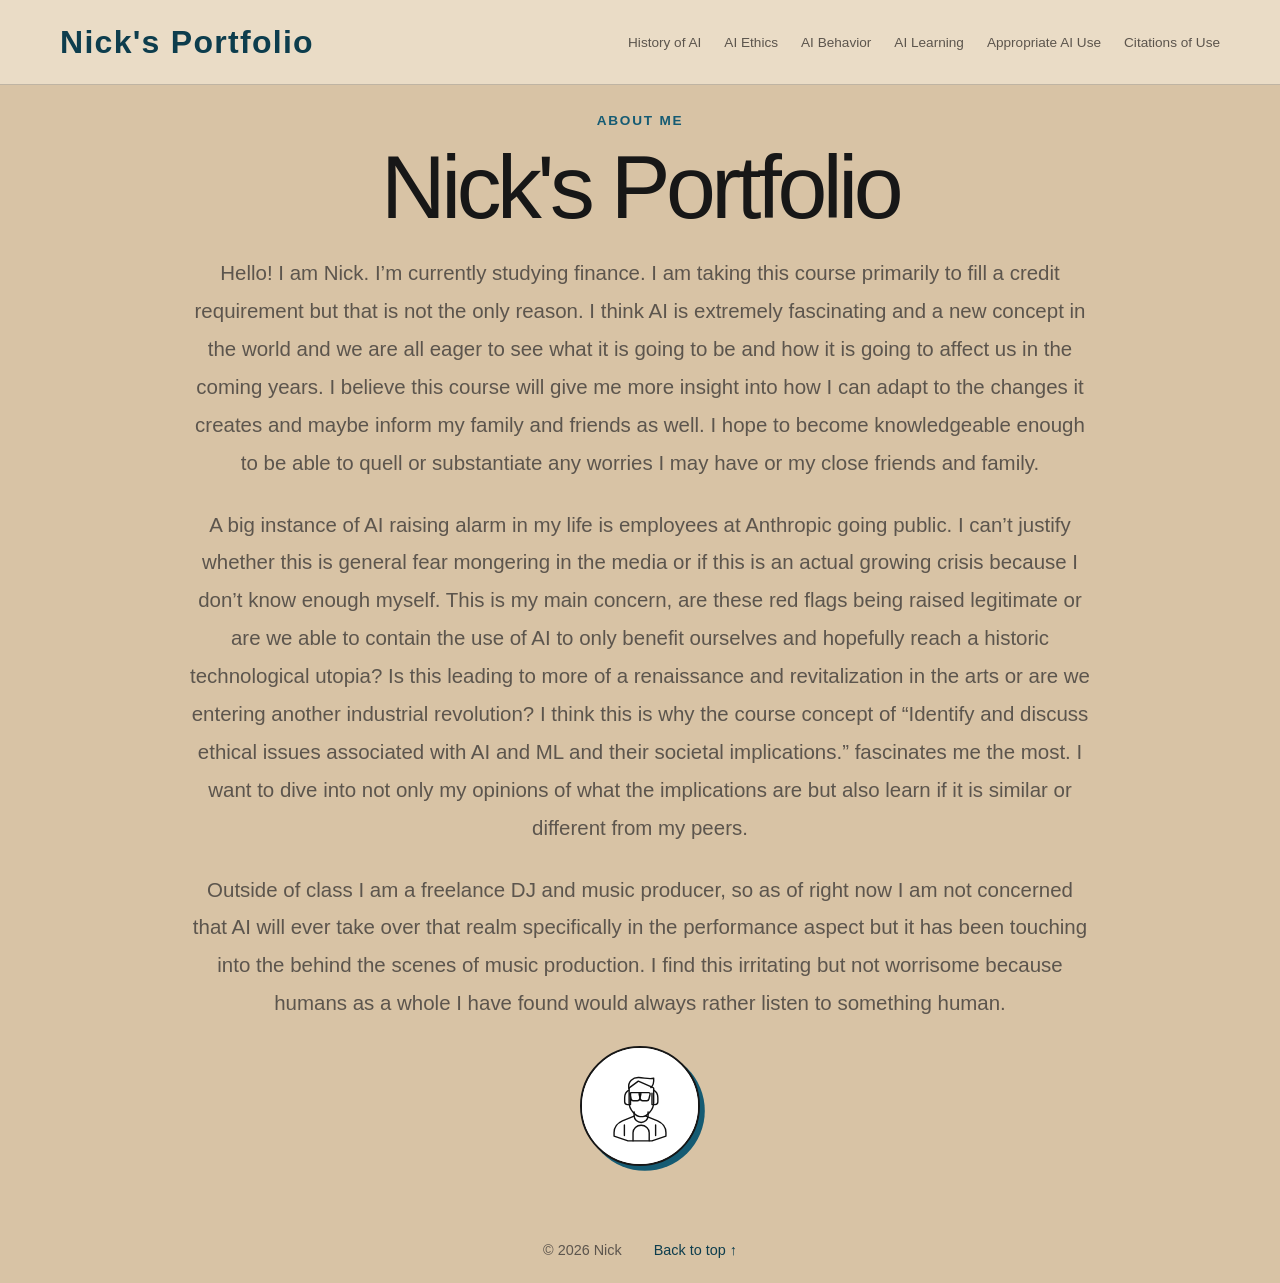
<file: index.html>
<!doctype html>
<html lang="en">
<head>
  <meta charset="UTF-8">
  <meta name="viewport" content="width=device-width, initial-scale=1.0">
  <meta name="description" content="Nick's portfolio and reflections on artificial intelligence.">
  <title>Nick's Portfolio</title>
  <link rel="stylesheet" href="styles.css">
</head>
<body>
  <header class="site-header" id="home">
    <nav class="nav container" aria-label="Primary navigation">
      <a class="brand" href="index.html">Nick's Portfolio</a>
      <button class="menu-toggle" type="button" aria-expanded="false" aria-controls="site-menu">Menu</button>
      <ul class="nav-links" id="site-menu">
        <li><a href="history-of-ai.html">History of AI</a></li>
        <li><a href="ai-ethics.html">AI Ethics</a></li>
        <li><a href="ai-behavior.html">AI Behavior</a></li>
        <li><a href="ai-learning.html">AI Learning</a></li>
        <li><a href="appropriate-ai-use.html">Appropriate AI Use</a></li>
        <li><a href="citations-of-use.html">Citations of Use</a></li>
      </ul>
    </nav>
  </header>
  <main>
    <section class="about-home container" id="about">
      <div class="about-copy">
        <p class="eyebrow">About me</p>
        <h1>Nick's Portfolio</h1>
        <p>Hello! I am Nick. I’m currently studying finance. I am taking this course primarily to fill a credit requirement but that is not the only reason. I think AI is extremely fascinating and a new concept in the world and we are all eager to see what it is going to be and how it is going to affect us in the coming years. I believe this course will give me more insight into how I can adapt to the changes it creates and maybe inform my family and friends as well. I hope to become knowledgeable enough to be able to quell or substantiate any worries I may have or my close friends and family.</p>
        <p>A big instance of AI raising alarm in my life is employees at Anthropic going public. I can’t justify whether this is general fear mongering in the media or if this is an actual growing crisis because I don’t know enough myself. This is my main concern, are these red flags being raised legitimate or are we able to contain the use of AI to only benefit ourselves and hopefully reach a historic technological utopia? Is this leading to more of a renaissance and revitalization in the arts or are we entering another industrial revolution? I think this is why the course concept of “Identify and discuss ethical issues associated with AI and ML and their societal implications.” fascinates me the most. I want to dive into not only my opinions of what the implications are but also learn if it is similar or different from my peers.</p>
        <p>Outside of class I am a freelance DJ and music producer, so as of right now I am not concerned that AI will ever take over that realm specifically in the performance aspect but it has been touching into the behind the scenes of music production. I find this irritating but not worrisome because humans as a whole I have found would always rather listen to something human.</p>
      </div>
      <div class="avatar-frame"><img src="avatar.svg" alt="A portrait of Nick"></div>
    </section>
  </main>
  <footer class="footer container"><p>© 2026 Nick</p><a href="#home">Back to top ↑</a></footer>
  <script>
    const toggle = document.querySelector('.menu-toggle');
    const menu = document.querySelector('.nav-links');
    toggle.addEventListener('click', () => {
      const isOpen = toggle.getAttribute('aria-expanded') === 'true';
      toggle.setAttribute('aria-expanded', String(!isOpen));
      menu.classList.toggle('is-open', !isOpen);
    });
  </script>
</body>
</html>
</file>
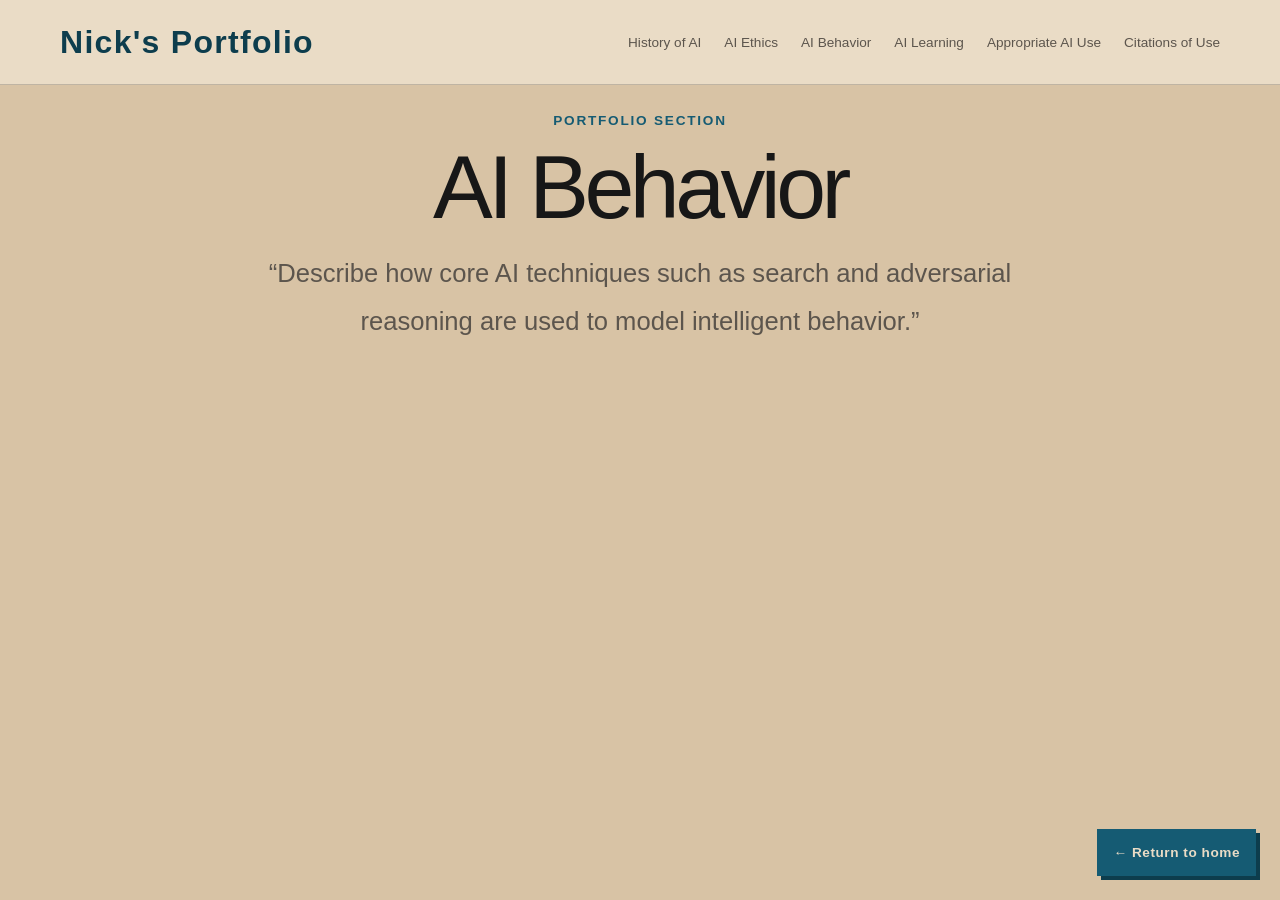
<file: ai-behavior.html>
<!doctype html>
<html lang="en"><head><meta charset="UTF-8"><meta name="viewport" content="width=device-width, initial-scale=1.0"><title>AI Behavior | Nick's Portfolio</title><link rel="stylesheet" href="styles.css"></head><body><header class="site-header"><nav class="nav container" aria-label="Primary navigation"><a class="brand" href="index.html">Nick's Portfolio</a><button class="menu-toggle" type="button" aria-expanded="false" aria-controls="site-menu">Menu</button><ul class="nav-links" id="site-menu"><li><a href="history-of-ai.html">History of AI</a></li><li><a href="ai-ethics.html">AI Ethics</a></li><li><a href="ai-behavior.html">AI Behavior</a></li><li><a href="ai-learning.html">AI Learning</a></li><li><a href="appropriate-ai-use.html">Appropriate AI Use</a></li><li><a href="citations-of-use.html">Citations of Use</a></li></ul></nav></header><main class="page-main container"><div class="page-content"><p class="eyebrow">Portfolio section</p><h1>AI Behavior</h1><p class="concept">“Describe how core AI techniques such as search and adversarial reasoning are used to model intelligent behavior.”</p></div></main><a class="home-return" href="index.html">← Return to home</a><script src="menu.js"></script></body></html>
</file>
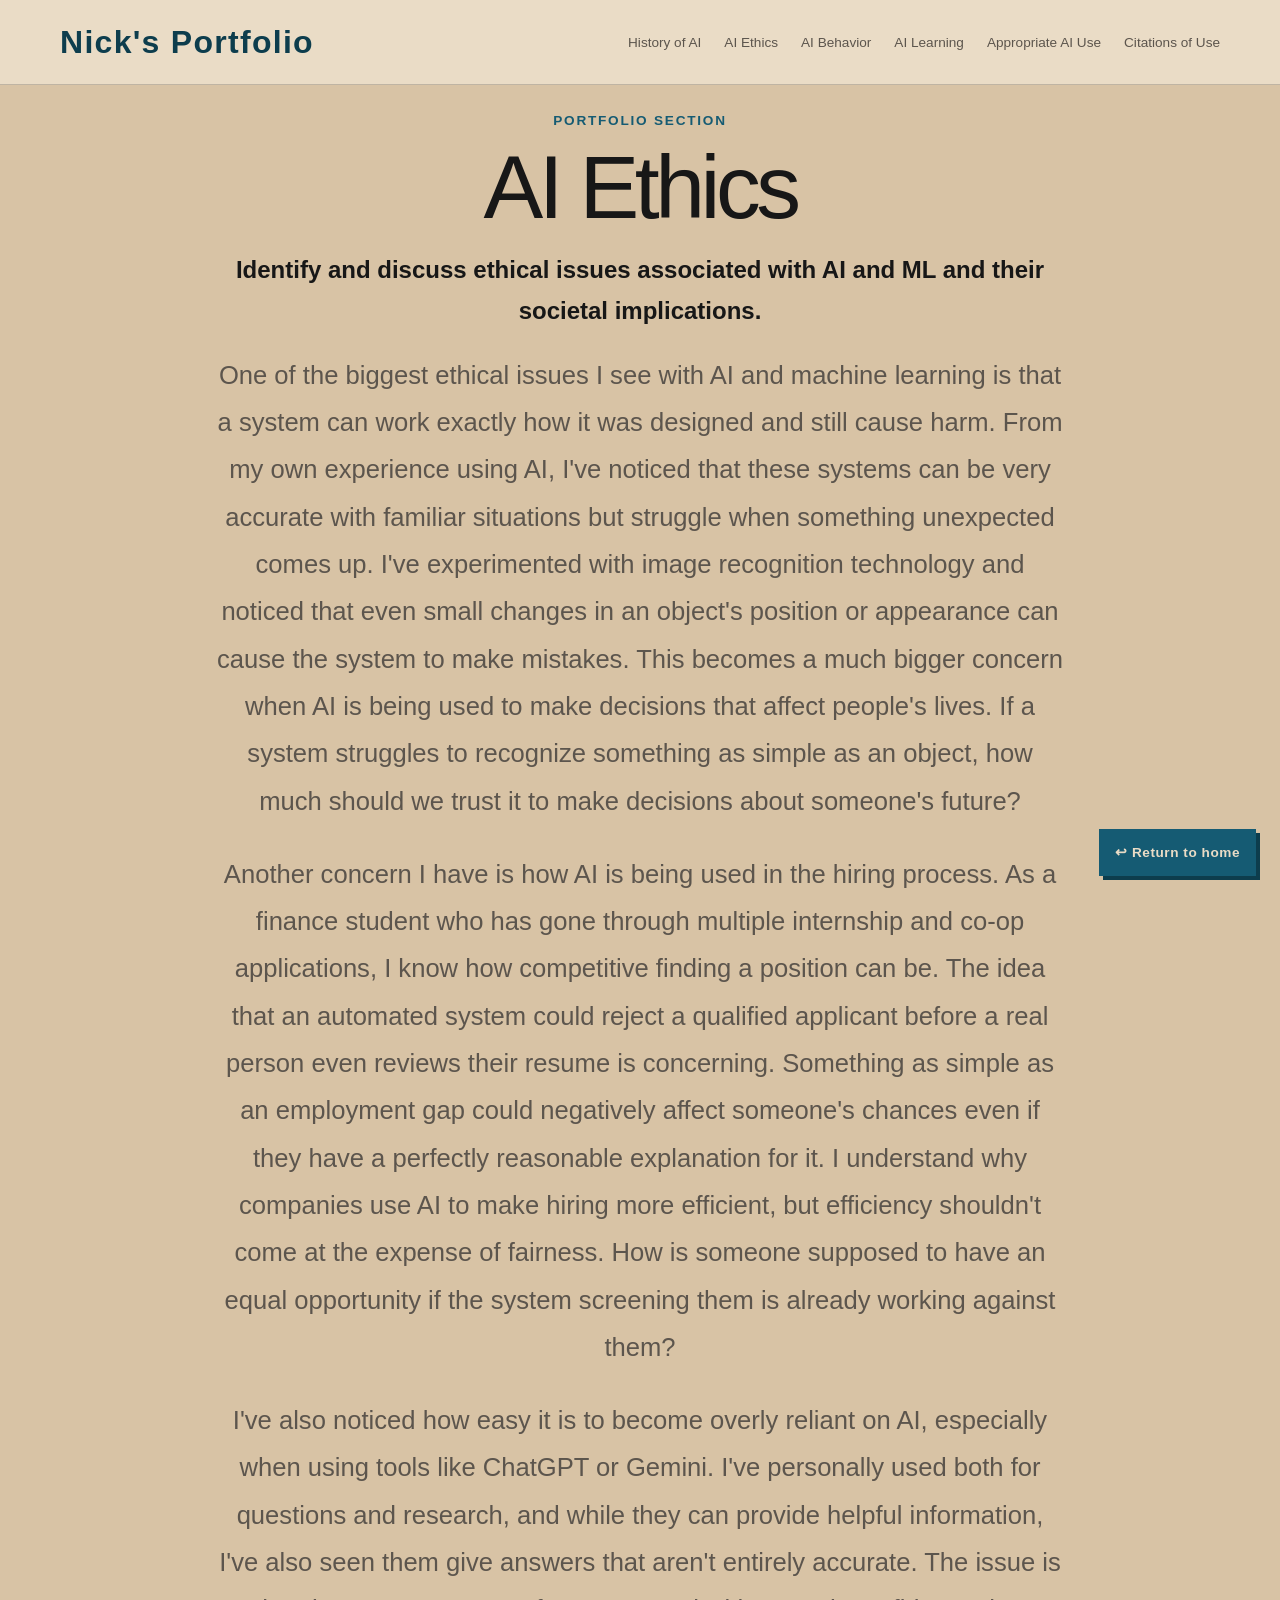
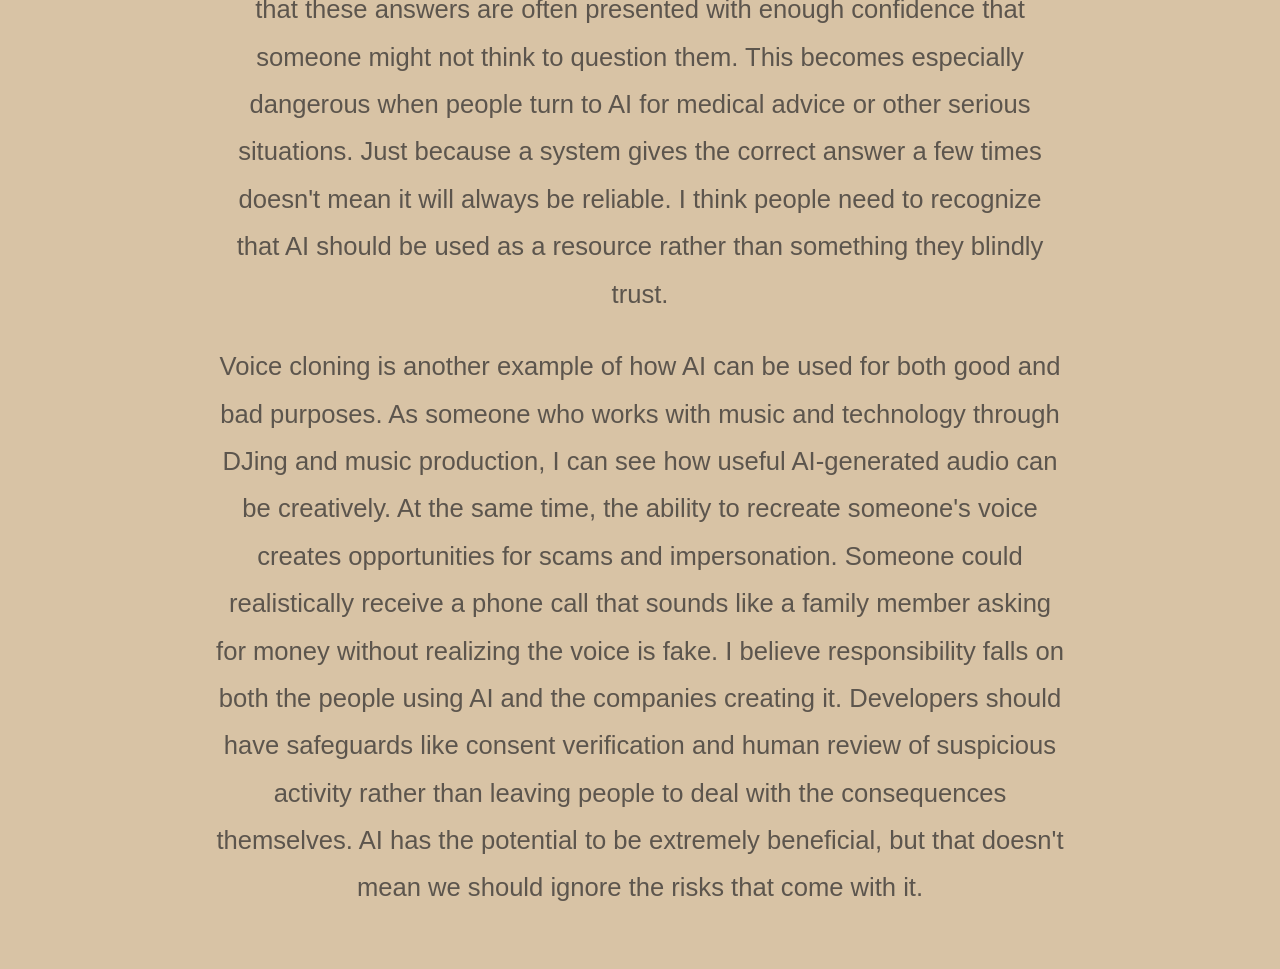
<file: ai-ethics.html>
<!doctype html>
<html lang="en">
<head>
  <meta charset="UTF-8">
  <meta name="viewport" content="width=device-width, initial-scale=1.0">
  <title>AI Ethics | Nick's Portfolio</title>
  <link rel="stylesheet" href="styles.css">
</head>
<body>
  <header class="site-header">
    <nav class="nav container" aria-label="Primary navigation">
      <a class="brand" href="index.html">Nick's Portfolio</a>
      <button class="menu-toggle" type="button" aria-expanded="false" aria-controls="site-menu">Menu</button>
      <ul class="nav-links" id="site-menu">
        <li><a href="history-of-ai.html">History of AI</a></li>
        <li><a href="ai-ethics.html">AI Ethics</a></li>
        <li><a href="ai-behavior.html">AI Behavior</a></li>
        <li><a href="ai-learning.html">AI Learning</a></li>
        <li><a href="appropriate-ai-use.html">Appropriate AI Use</a></li>
        <li><a href="citations-of-use.html">Citations of Use</a></li>
      </ul>
    </nav>
  </header>

  <main class="page-main container">
    <div class="page-content">
      <p class="eyebrow">Portfolio section</p>
      <h1>AI Ethics</h1>
      <h2 class="concept-subheading">Identify and discuss ethical issues associated with AI and ML and their societal implications.</h2>
      <p class="concept">One of the biggest ethical issues I see with AI and machine learning is that a system can work exactly how it was designed and still cause harm. From my own experience using AI, I've noticed that these systems can be very accurate with familiar situations but struggle when something unexpected comes up. I've experimented with image recognition technology and noticed that even small changes in an object's position or appearance can cause the system to make mistakes. This becomes a much bigger concern when AI is being used to make decisions that affect people's lives. If a system struggles to recognize something as simple as an object, how much should we trust it to make decisions about someone's future?</p>
      <p class="concept">Another concern I have is how AI is being used in the hiring process. As a finance student who has gone through multiple internship and co-op applications, I know how competitive finding a position can be. The idea that an automated system could reject a qualified applicant before a real person even reviews their resume is concerning. Something as simple as an employment gap could negatively affect someone's chances even if they have a perfectly reasonable explanation for it. I understand why companies use AI to make hiring more efficient, but efficiency shouldn't come at the expense of fairness. How is someone supposed to have an equal opportunity if the system screening them is already working against them?</p>
      <p class="concept">I've also noticed how easy it is to become overly reliant on AI, especially when using tools like ChatGPT or Gemini. I've personally used both for questions and research, and while they can provide helpful information, I've also seen them give answers that aren't entirely accurate. The issue is that these answers are often presented with enough confidence that someone might not think to question them. This becomes especially dangerous when people turn to AI for medical advice or other serious situations. Just because a system gives the correct answer a few times doesn't mean it will always be reliable. I think people need to recognize that AI should be used as a resource rather than something they blindly trust.</p>
      <p class="concept">Voice cloning is another example of how AI can be used for both good and bad purposes. As someone who works with music and technology through DJing and music production, I can see how useful AI-generated audio can be creatively. At the same time, the ability to recreate someone's voice creates opportunities for scams and impersonation. Someone could realistically receive a phone call that sounds like a family member asking for money without realizing the voice is fake. I believe responsibility falls on both the people using AI and the companies creating it. Developers should have safeguards like consent verification and human review of suspicious activity rather than leaving people to deal with the consequences themselves. AI has the potential to be extremely beneficial, but that doesn't mean we should ignore the risks that come with it.</p>
    </div>
  </main>

  <a class="home-return" href="index.html">↩ Return to home</a>
  <script src="menu.js"></script>
</body>
</html>
</file>
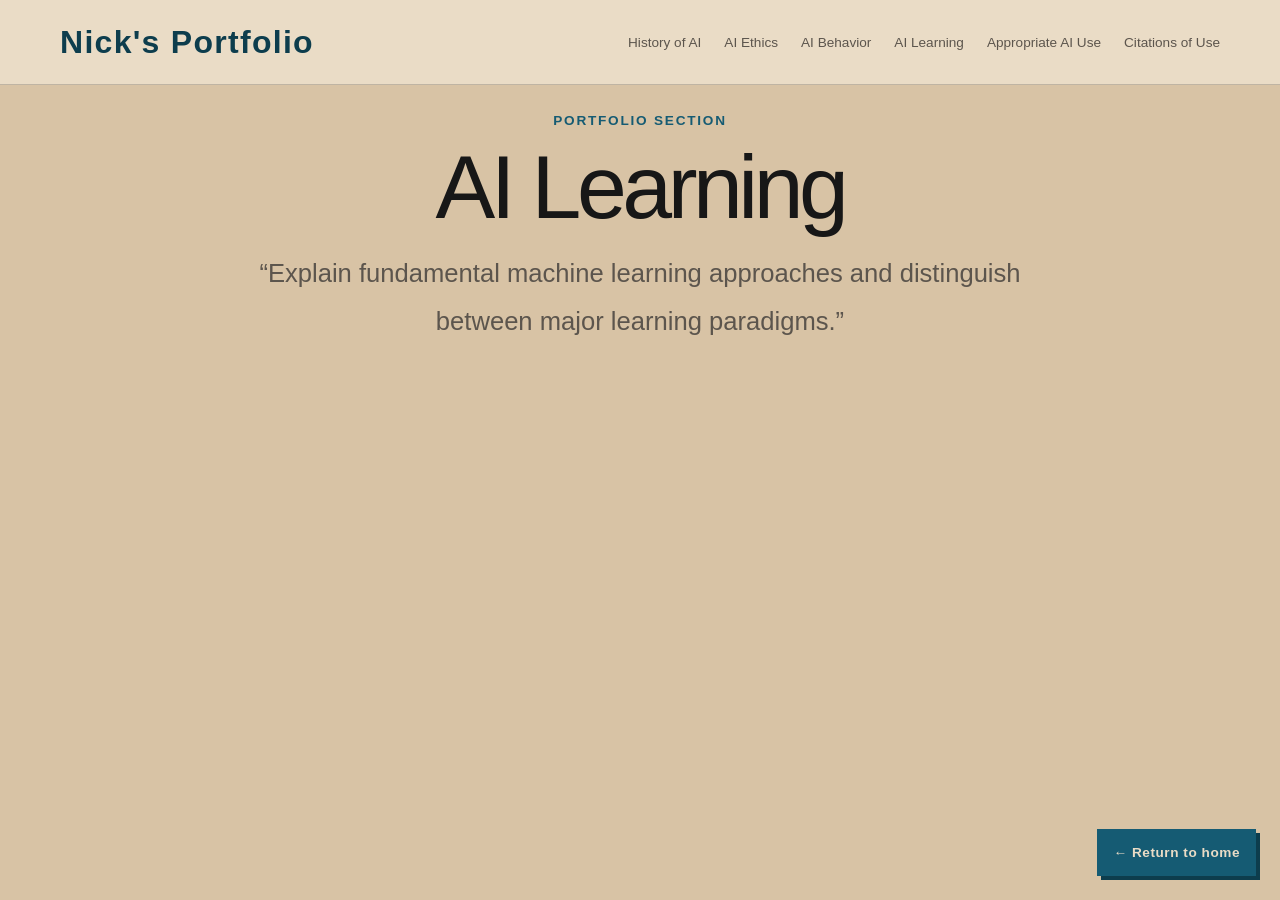
<file: ai-learning.html>
<!doctype html>
<html lang="en"><head><meta charset="UTF-8"><meta name="viewport" content="width=device-width, initial-scale=1.0"><title>AI Learning | Nick's Portfolio</title><link rel="stylesheet" href="styles.css"></head><body><header class="site-header"><nav class="nav container" aria-label="Primary navigation"><a class="brand" href="index.html">Nick's Portfolio</a><button class="menu-toggle" type="button" aria-expanded="false" aria-controls="site-menu">Menu</button><ul class="nav-links" id="site-menu"><li><a href="history-of-ai.html">History of AI</a></li><li><a href="ai-ethics.html">AI Ethics</a></li><li><a href="ai-behavior.html">AI Behavior</a></li><li><a href="ai-learning.html">AI Learning</a></li><li><a href="appropriate-ai-use.html">Appropriate AI Use</a></li><li><a href="citations-of-use.html">Citations of Use</a></li></ul></nav></header><main class="page-main container"><div class="page-content"><p class="eyebrow">Portfolio section</p><h1>AI Learning</h1><p class="concept">“Explain fundamental machine learning approaches and distinguish between major learning paradigms.”</p></div></main><a class="home-return" href="index.html">← Return to home</a><script src="menu.js"></script></body></html>
</file>
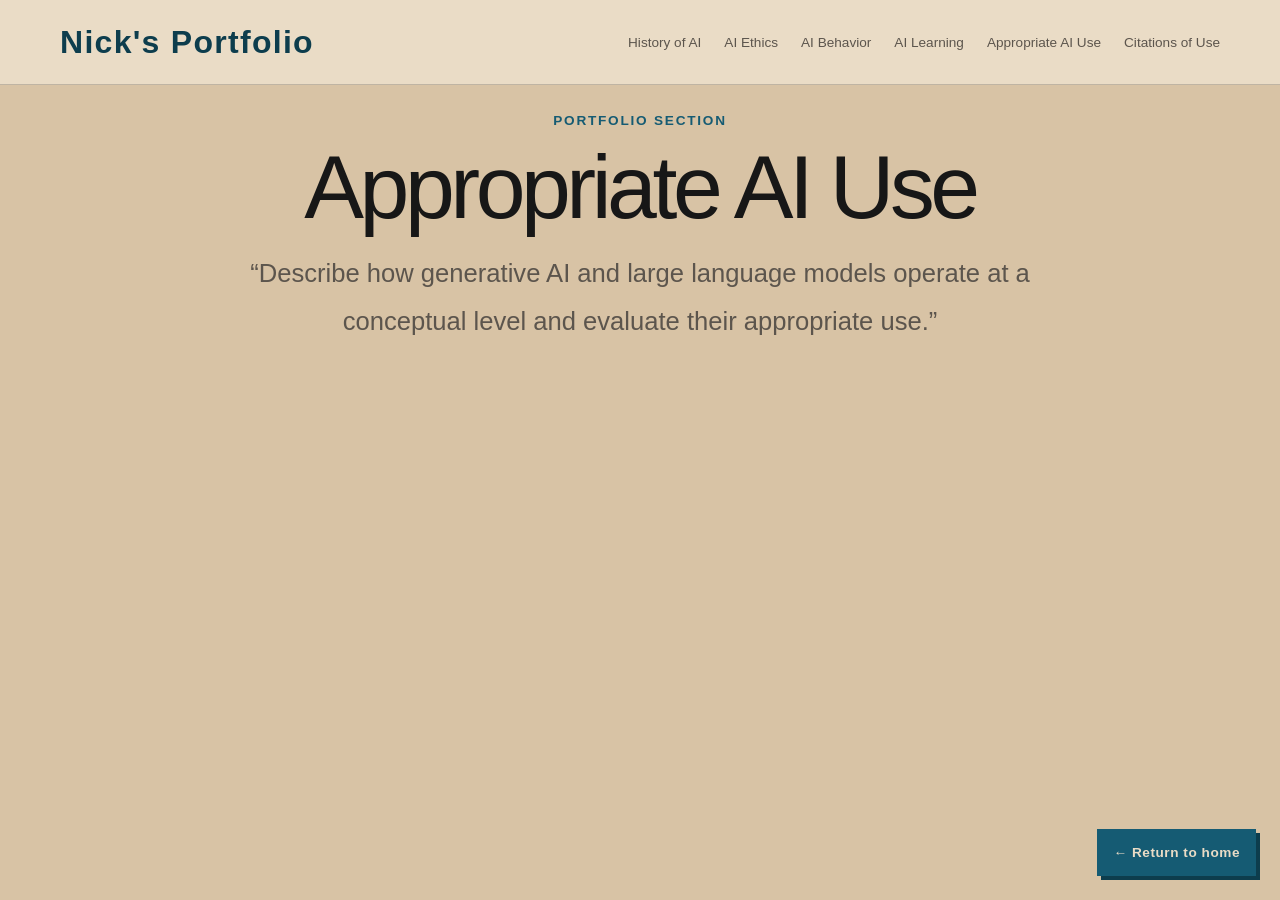
<file: appropriate-ai-use.html>
<!doctype html>
<html lang="en"><head><meta charset="UTF-8"><meta name="viewport" content="width=device-width, initial-scale=1.0"><title>Appropriate AI Use | Nick's Portfolio</title><link rel="stylesheet" href="styles.css"></head><body><header class="site-header"><nav class="nav container" aria-label="Primary navigation"><a class="brand" href="index.html">Nick's Portfolio</a><button class="menu-toggle" type="button" aria-expanded="false" aria-controls="site-menu">Menu</button><ul class="nav-links" id="site-menu"><li><a href="history-of-ai.html">History of AI</a></li><li><a href="ai-ethics.html">AI Ethics</a></li><li><a href="ai-behavior.html">AI Behavior</a></li><li><a href="ai-learning.html">AI Learning</a></li><li><a href="appropriate-ai-use.html">Appropriate AI Use</a></li><li><a href="citations-of-use.html">Citations of Use</a></li></ul></nav></header><main class="page-main container"><div class="page-content"><p class="eyebrow">Portfolio section</p><h1>Appropriate AI Use</h1><p class="concept">“Describe how generative AI and large language models operate at a conceptual level and evaluate their appropriate use.”</p></div></main><a class="home-return" href="index.html">← Return to home</a><script src="menu.js"></script></body></html>
</file>
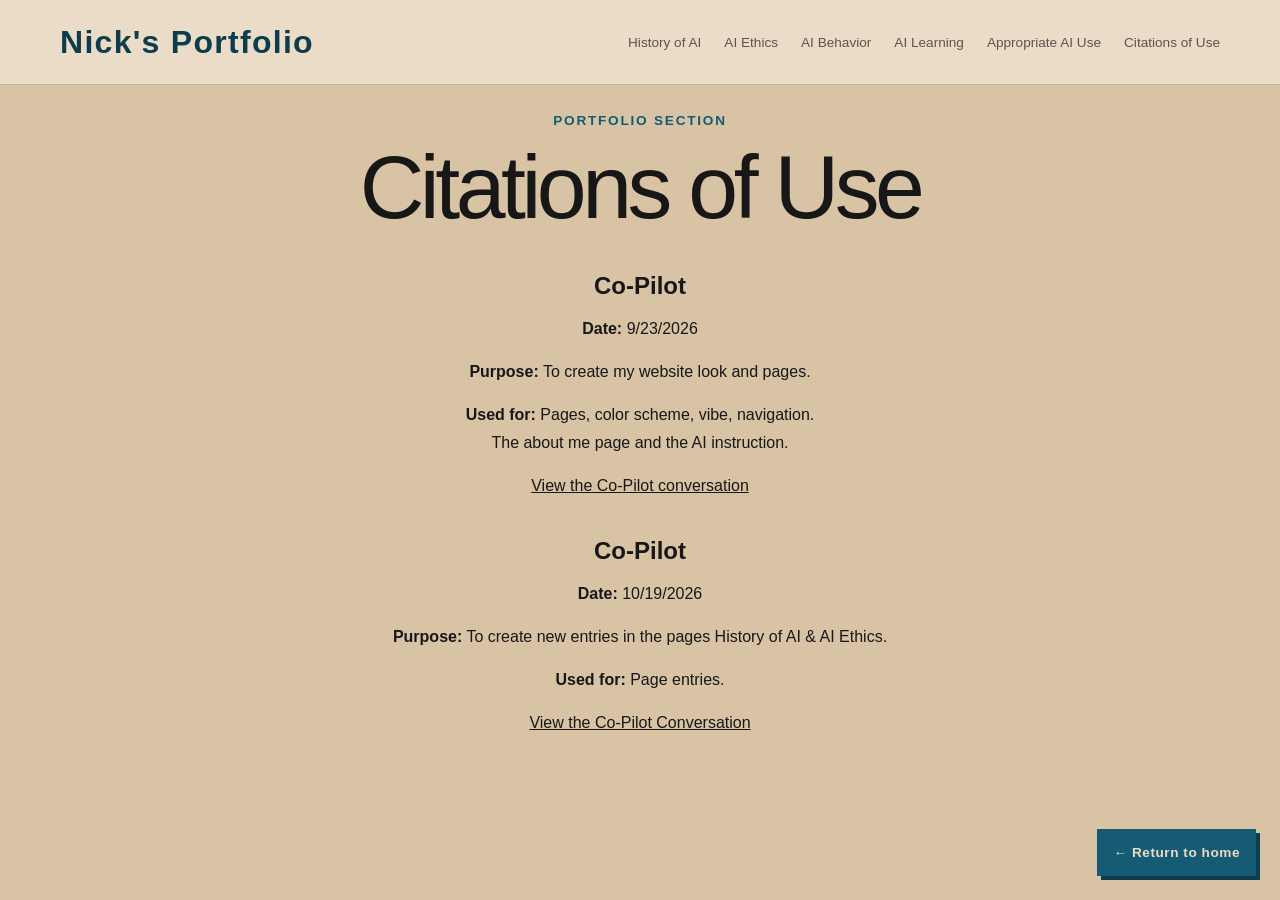
<file: citations-of-use.html>
<!doctype html>
<html lang="en">
<head>
  <meta charset="UTF-8">
  <meta name="viewport" content="width=device-width, initial-scale=1.0">
  <title>Citations of Use | Nick's Portfolio</title>
  <link rel="stylesheet" href="styles.css">
</head>
<body>
  <header class="site-header">
    <nav class="nav container" aria-label="Primary navigation">
      <a class="brand" href="index.html">Nick's Portfolio</a>
      <button class="menu-toggle" type="button" aria-expanded="false" aria-controls="site-menu">Menu</button>
      <ul class="nav-links" id="site-menu">
        <li><a href="history-of-ai.html">History of AI</a></li>
        <li><a href="ai-ethics.html">AI Ethics</a></li>
        <li><a href="ai-behavior.html">AI Behavior</a></li>
        <li><a href="ai-learning.html">AI Learning</a></li>
        <li><a href="appropriate-ai-use.html">Appropriate AI Use</a></li>
        <li><a href="citations-of-use.html">Citations of Use</a></li>
      </ul>
    </nav>
  </header>

  <main class="page-main container">
    <div class="page-content">
      <p class="eyebrow">Portfolio section</p>
      <h1>Citations of Use</h1>
      <article class="citation-entry">
        <h2>Co-Pilot</h2>
        <p><strong>Date:</strong> 9/23/2026</p>
        <p><strong>Purpose:</strong> To create my website look and pages.</p>
        <p><strong>Used for:</strong> Pages, color scheme, vibe, navigation.<br>
        The about me page and the AI instruction.</p>
        <p><a href="https://github.com/copilot/share/0a0a42a6-41c4-8e64-a153-3c00447208f8">View the Co-Pilot conversation</a></p>
      </article>

      <article class="citation-entry">
        <h2>Co-Pilot</h2>
        <p><strong>Date:</strong> 10/19/2026</p>
        <p><strong>Purpose:</strong> To create new entries in the pages History of AI &amp; AI Ethics.</p>
        <p><strong>Used for:</strong> Page entries.</p>
        <p><a href="https://github.com/copilot/share/484b1326-01e4-8646-b140-2e0064f041fb">View the Co-Pilot Conversation</a></p>
      </article>
    </div>
  </main>

  <a class="home-return" href="index.html">← Return to home</a>
  <script>
    const toggle = document.querySelector('.menu-toggle');
    const menu = document.querySelector('.nav-links');
    toggle.addEventListener('click', () => {
      const isOpen = toggle.getAttribute('aria-expanded') === 'true';
      toggle.setAttribute('aria-expanded', String(!isOpen));
      menu.classList.toggle('is-open', !isOpen);
    });
  </script>
</body>
</html>
</file>
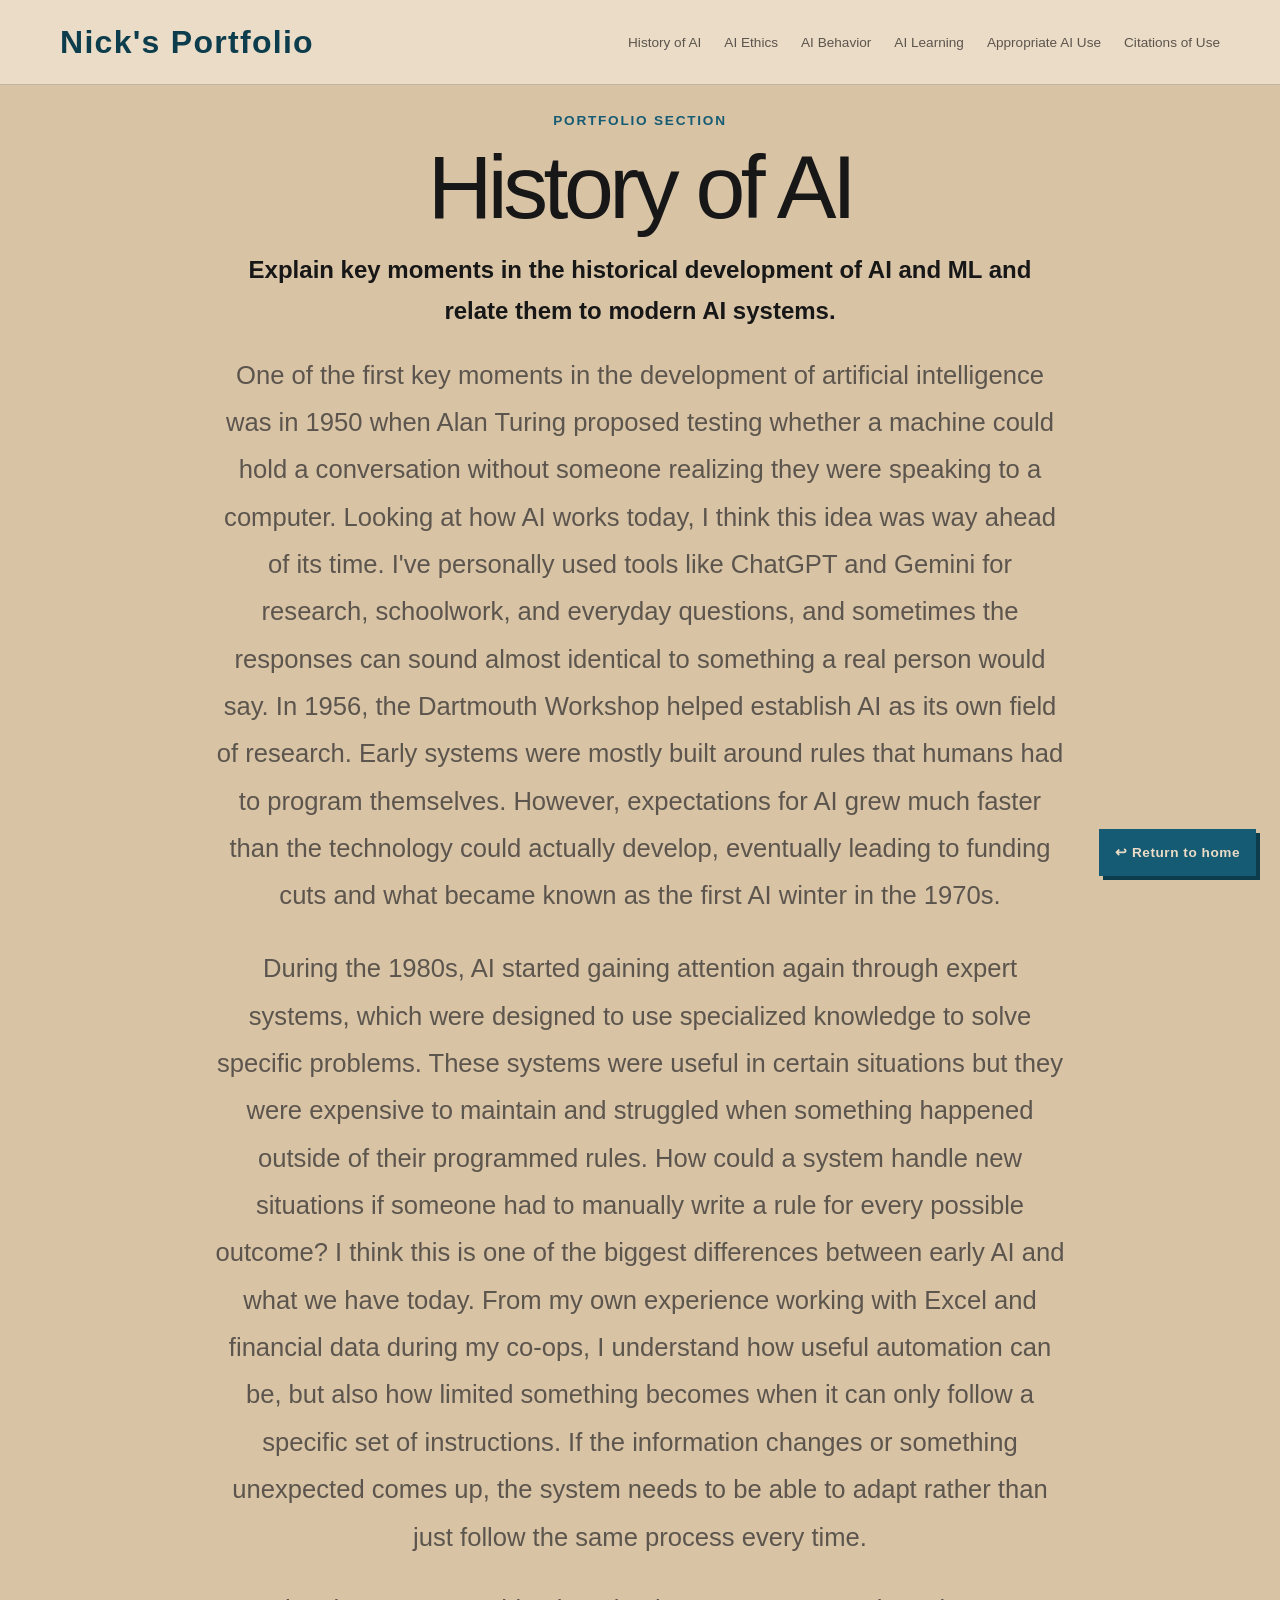
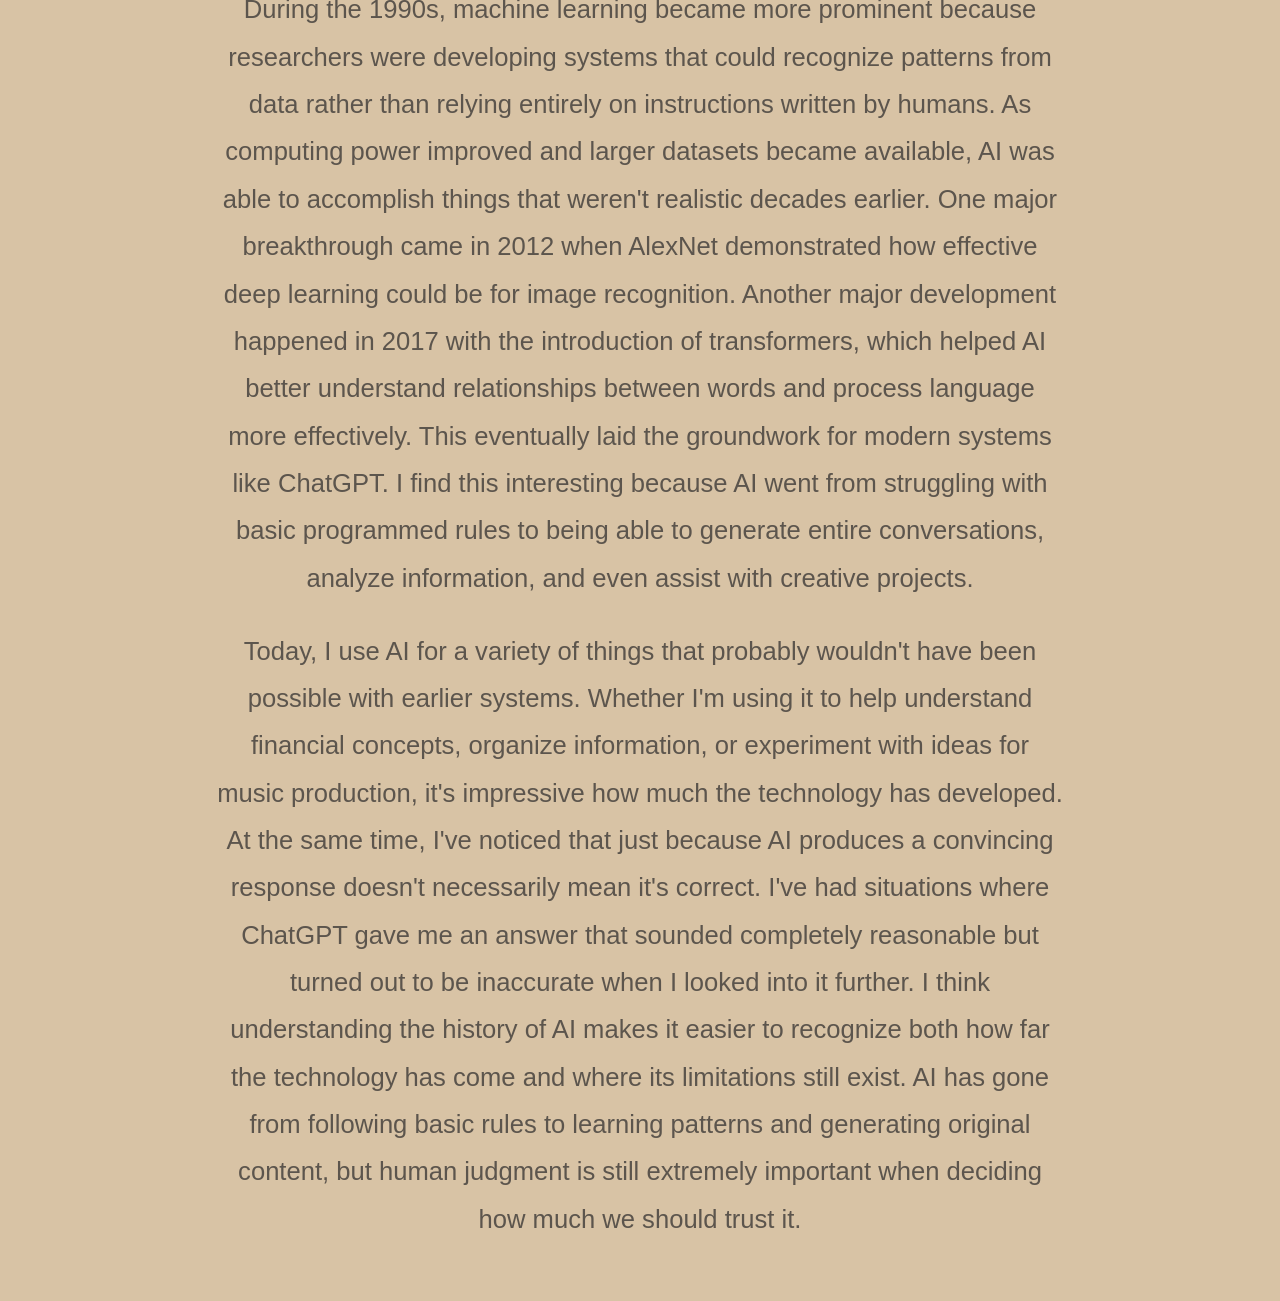
<file: history-of-ai.html>
<!doctype html>
<html lang="en">
<head>
  <meta charset="UTF-8">
  <meta name="viewport" content="width=device-width, initial-scale=1.0">
  <title>History of AI | Nick's Portfolio</title>
  <link rel="stylesheet" href="styles.css">
</head>
<body>
  <header class="site-header">
    <nav class="nav container" aria-label="Primary navigation">
      <a class="brand" href="index.html">Nick's Portfolio</a>
      <button class="menu-toggle" type="button" aria-expanded="false" aria-controls="site-menu">Menu</button>
      <ul class="nav-links" id="site-menu">
        <li><a href="history-of-ai.html">History of AI</a></li>
        <li><a href="ai-ethics.html">AI Ethics</a></li>
        <li><a href="ai-behavior.html">AI Behavior</a></li>
        <li><a href="ai-learning.html">AI Learning</a></li>
        <li><a href="appropriate-ai-use.html">Appropriate AI Use</a></li>
        <li><a href="citations-of-use.html">Citations of Use</a></li>
      </ul>
    </nav>
  </header>

  <main class="page-main container">
    <div class="page-content">
      <p class="eyebrow">Portfolio section</p>
      <h1>History of AI</h1>
      <h2 class="concept-subheading">Explain key moments in the historical development of AI and ML and relate them to modern AI systems.</h2>
      <p class="concept">One of the first key moments in the development of artificial intelligence was in 1950 when Alan Turing proposed testing whether a machine could hold a conversation without someone realizing they were speaking to a computer. Looking at how AI works today, I think this idea was way ahead of its time. I've personally used tools like ChatGPT and Gemini for research, schoolwork, and everyday questions, and sometimes the responses can sound almost identical to something a real person would say. In 1956, the Dartmouth Workshop helped establish AI as its own field of research. Early systems were mostly built around rules that humans had to program themselves. However, expectations for AI grew much faster than the technology could actually develop, eventually leading to funding cuts and what became known as the first AI winter in the 1970s.</p>
      <p class="concept">During the 1980s, AI started gaining attention again through expert systems, which were designed to use specialized knowledge to solve specific problems. These systems were useful in certain situations but they were expensive to maintain and struggled when something happened outside of their programmed rules. How could a system handle new situations if someone had to manually write a rule for every possible outcome? I think this is one of the biggest differences between early AI and what we have today. From my own experience working with Excel and financial data during my co-ops, I understand how useful automation can be, but also how limited something becomes when it can only follow a specific set of instructions. If the information changes or something unexpected comes up, the system needs to be able to adapt rather than just follow the same process every time.</p>
      <p class="concept">During the 1990s, machine learning became more prominent because researchers were developing systems that could recognize patterns from data rather than relying entirely on instructions written by humans. As computing power improved and larger datasets became available, AI was able to accomplish things that weren't realistic decades earlier. One major breakthrough came in 2012 when AlexNet demonstrated how effective deep learning could be for image recognition. Another major development happened in 2017 with the introduction of transformers, which helped AI better understand relationships between words and process language more effectively. This eventually laid the groundwork for modern systems like ChatGPT. I find this interesting because AI went from struggling with basic programmed rules to being able to generate entire conversations, analyze information, and even assist with creative projects.</p>
      <p class="concept">Today, I use AI for a variety of things that probably wouldn't have been possible with earlier systems. Whether I'm using it to help understand financial concepts, organize information, or experiment with ideas for music production, it's impressive how much the technology has developed. At the same time, I've noticed that just because AI produces a convincing response doesn't necessarily mean it's correct. I've had situations where ChatGPT gave me an answer that sounded completely reasonable but turned out to be inaccurate when I looked into it further. I think understanding the history of AI makes it easier to recognize both how far the technology has come and where its limitations still exist. AI has gone from following basic rules to learning patterns and generating original content, but human judgment is still extremely important when deciding how much we should trust it.</p>
    </div>
  </main>

  <a class="home-return" href="index.html">↩ Return to home</a>
  <script src="menu.js"></script>
</body>
</html>
</file>
<file: styles.css>
:root {
  --sand: #d8c3a5;
  --sand-light: #eadcc6;
  --ink: #171717;
  --muted: #5c554d;
  --blue: #155b73;
  --blue-dark: #0d3d4d;
  --line: rgba(23, 23, 23, 0.2);
  --max-width: 1160px;
}

* { box-sizing: border-box; }
html { scroll-behavior: smooth; }
body {
  margin: 0;
  background: var(--sand);
  color: var(--ink);
  font-family: Arial, Helvetica, sans-serif;
  line-height: 1.7;
  text-align: center;
}
/* Apply one typeface and centered text to every page and every site component. */
body * {
  font-family: inherit;
  text-align: center;
}
button, input, select, textarea { font: inherit; }
::selection { background: var(--blue); color: var(--sand-light); }
a { color: inherit; }
.container { width: min(calc(100% - 3rem), var(--max-width)); margin-inline: auto; }

.site-header { background: var(--sand-light); border-bottom: 1px solid var(--line); }
.nav { display: flex; align-items: center; justify-content: space-between; min-height: 5.25rem; }
.brand {
  color: var(--blue-dark);
  font-size: clamp(1.55rem, 2.5vw, 2rem);
  font-weight: 700;
  letter-spacing: .04em;
  line-height: 1.15;
  text-decoration: none;
}
.nav-links { display: flex; gap: clamp(.7rem, 1.8vw, 1.5rem); margin: 0; padding: 0; list-style: none; }
.nav-links a { color: var(--muted); font-size: .85rem; text-decoration: none; }
.nav-links a:hover, .nav-links a:focus-visible { color: var(--blue); }
.menu-toggle { display: none; }

.about-home {
  display: block;
  width: min(calc(100% - 3rem), 1000px);
  margin: 0 auto;
  padding: 1.5rem 0 2rem;
  text-align: center;
}
.eyebrow {
  margin: 0 0 .5rem;
  color: var(--blue);
  font-size: .85rem;
  font-weight: 700;
  letter-spacing: .13em;
  text-transform: uppercase;
}
h1, h2, p { margin-top: 0; }
h1 {
  margin: 0 0 1.25rem;
  font-size: clamp(3rem, 7vw, 6rem);
  font-weight: 400;
  letter-spacing: -.05em;
  line-height: 1.05;
}
.about-copy {
  max-width: 900px;
  margin-inline: auto;
  color: var(--muted);
  font-size: clamp(1.1rem, 1.6vw, 1.3rem);
  text-align: center;
}
.about-copy h1 { color: var(--ink); text-align: center; }
.about-copy > p:not(.eyebrow) { margin: 0 auto 1.5rem; line-height: 1.85; }
.avatar-frame {
  width: 120px;
  height: 120px;
  margin: 1rem auto 1.25rem;
  overflow: hidden;
  border: 2px solid var(--ink);
  border-radius: 50%;
  background: #fff;
  box-shadow: .3rem .3rem 0 var(--blue);
}
.avatar-frame img { width: 100%; height: 100%; display: block; object-fit: cover; filter: grayscale(100%); }
.footer {
  display: flex;
  justify-content: center;
  align-items: center;
  gap: 2rem;
  padding: 1.25rem 0;
  color: var(--muted);
  font-size: .9rem;
}
.footer p { margin-bottom: 0; }
.footer a { color: var(--blue-dark); text-decoration: none; }

.page-main { padding: 1.5rem 0 2rem; }
.page-content { max-width: 850px; margin-inline: auto; }
.page-content h1 { margin-bottom: 1rem; }
.concept { color: var(--muted); font-size: clamp(1.2rem, 2.2vw, 1.6rem); line-height: 1.85; }
.citation-entry { margin: 2rem auto; }
.citation-entry h2 { margin-bottom: .5rem; }
.home-return {
  position: fixed;
  right: 1.5rem;
  bottom: 1.5rem;
  z-index: 3;
  padding: .75rem 1rem;
  background: var(--blue);
  color: var(--sand-light);
  font-size: .85rem;
  font-weight: 700;
  letter-spacing: .04em;
  text-decoration: none;
  box-shadow: .25rem .25rem 0 var(--blue-dark);
}
.home-return:hover, .home-return:focus-visible { background: var(--blue-dark); }

@media (max-width: 900px) {
  .container, .about-home { width: min(calc(100% - 2rem), var(--max-width)); }
  .menu-toggle {
    display: block;
    border: 0;
    background: transparent;
    color: var(--blue-dark);
    font-size: .85rem;
    font-weight: 700;
    letter-spacing: .08em;
    text-transform: uppercase;
  }
  .nav { position: relative; }
  .nav-links {
    display: none;
    position: absolute;
    top: 4.1rem;
    right: 0;
    left: 0;
    z-index: 2;
    flex-direction: column;
    gap: 0;
    padding: .75rem 1rem;
    border: 1px solid var(--line);
    background: var(--sand-light);
  }
  .nav-links.is-open { display: flex; }
  .nav-links li { border-bottom: 1px solid var(--line); }
  .nav-links li:last-child { border-bottom: 0; }
  .nav-links a { display: block; padding: .65rem 0; }
  .about-home { padding: 1rem 0 1.5rem; }
  .page-main { padding: 1rem 0 1.5rem; }
  .footer { flex-direction: column; gap: .35rem; }
  .home-return { right: 1rem; bottom: 1rem; }
}

@media (max-width: 480px) {
  .avatar-frame { width: 104px; height: 104px; }
  .about-copy { font-size: 1.05rem; }
  .home-return { position: static; display: inline-block; margin: 0 0 1rem; }
}
</file>
